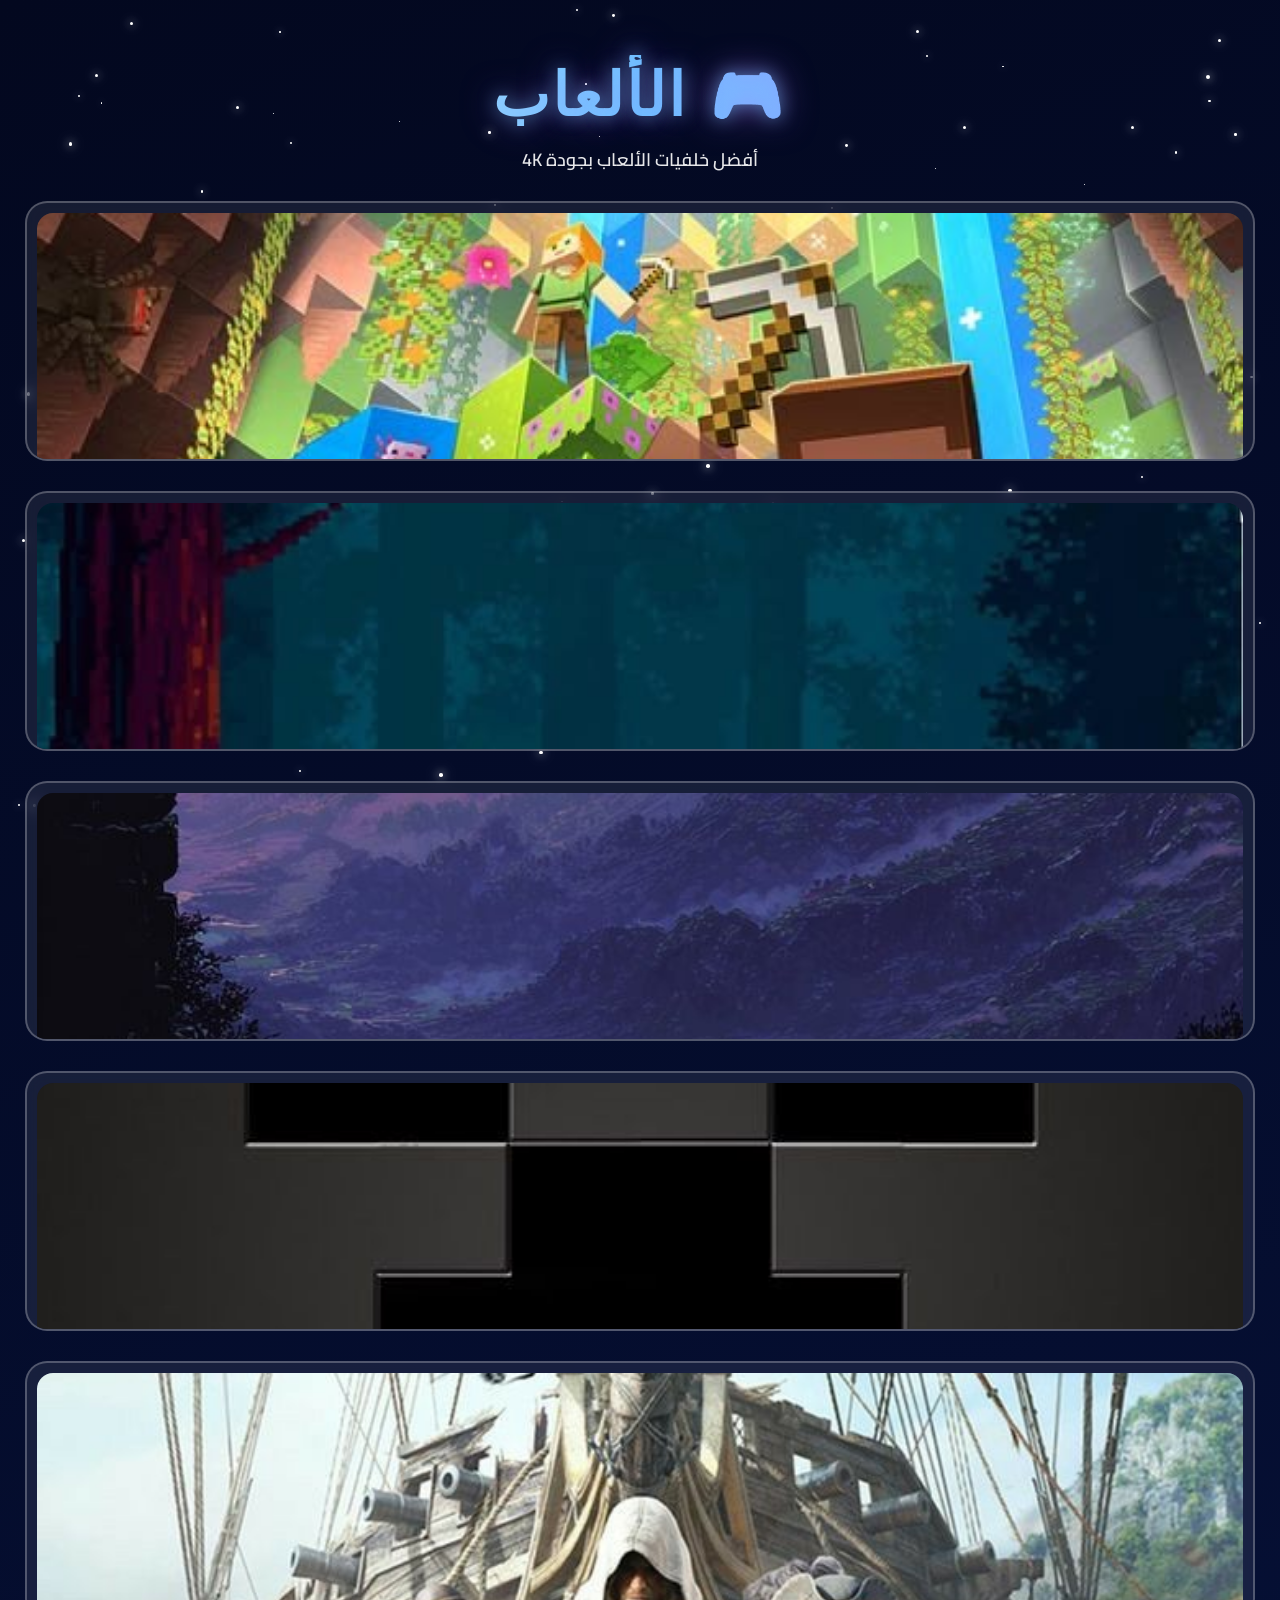
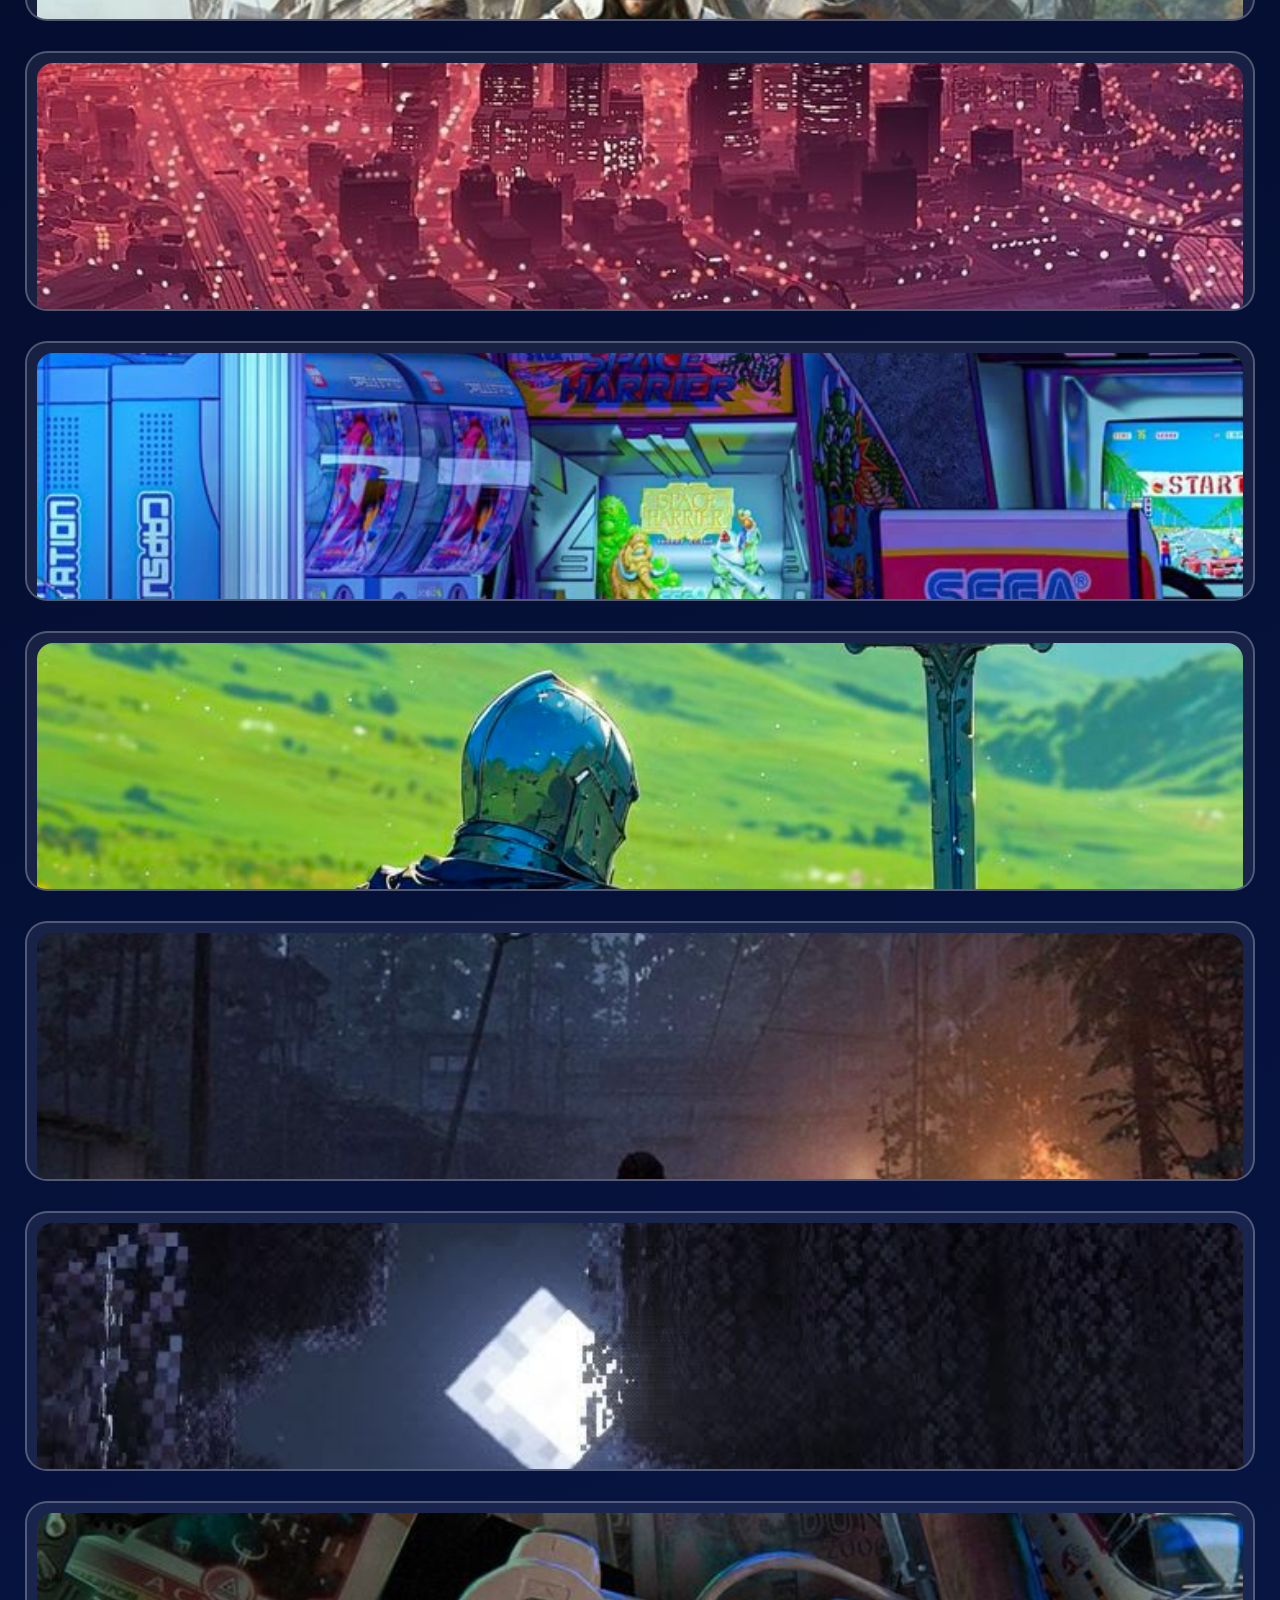
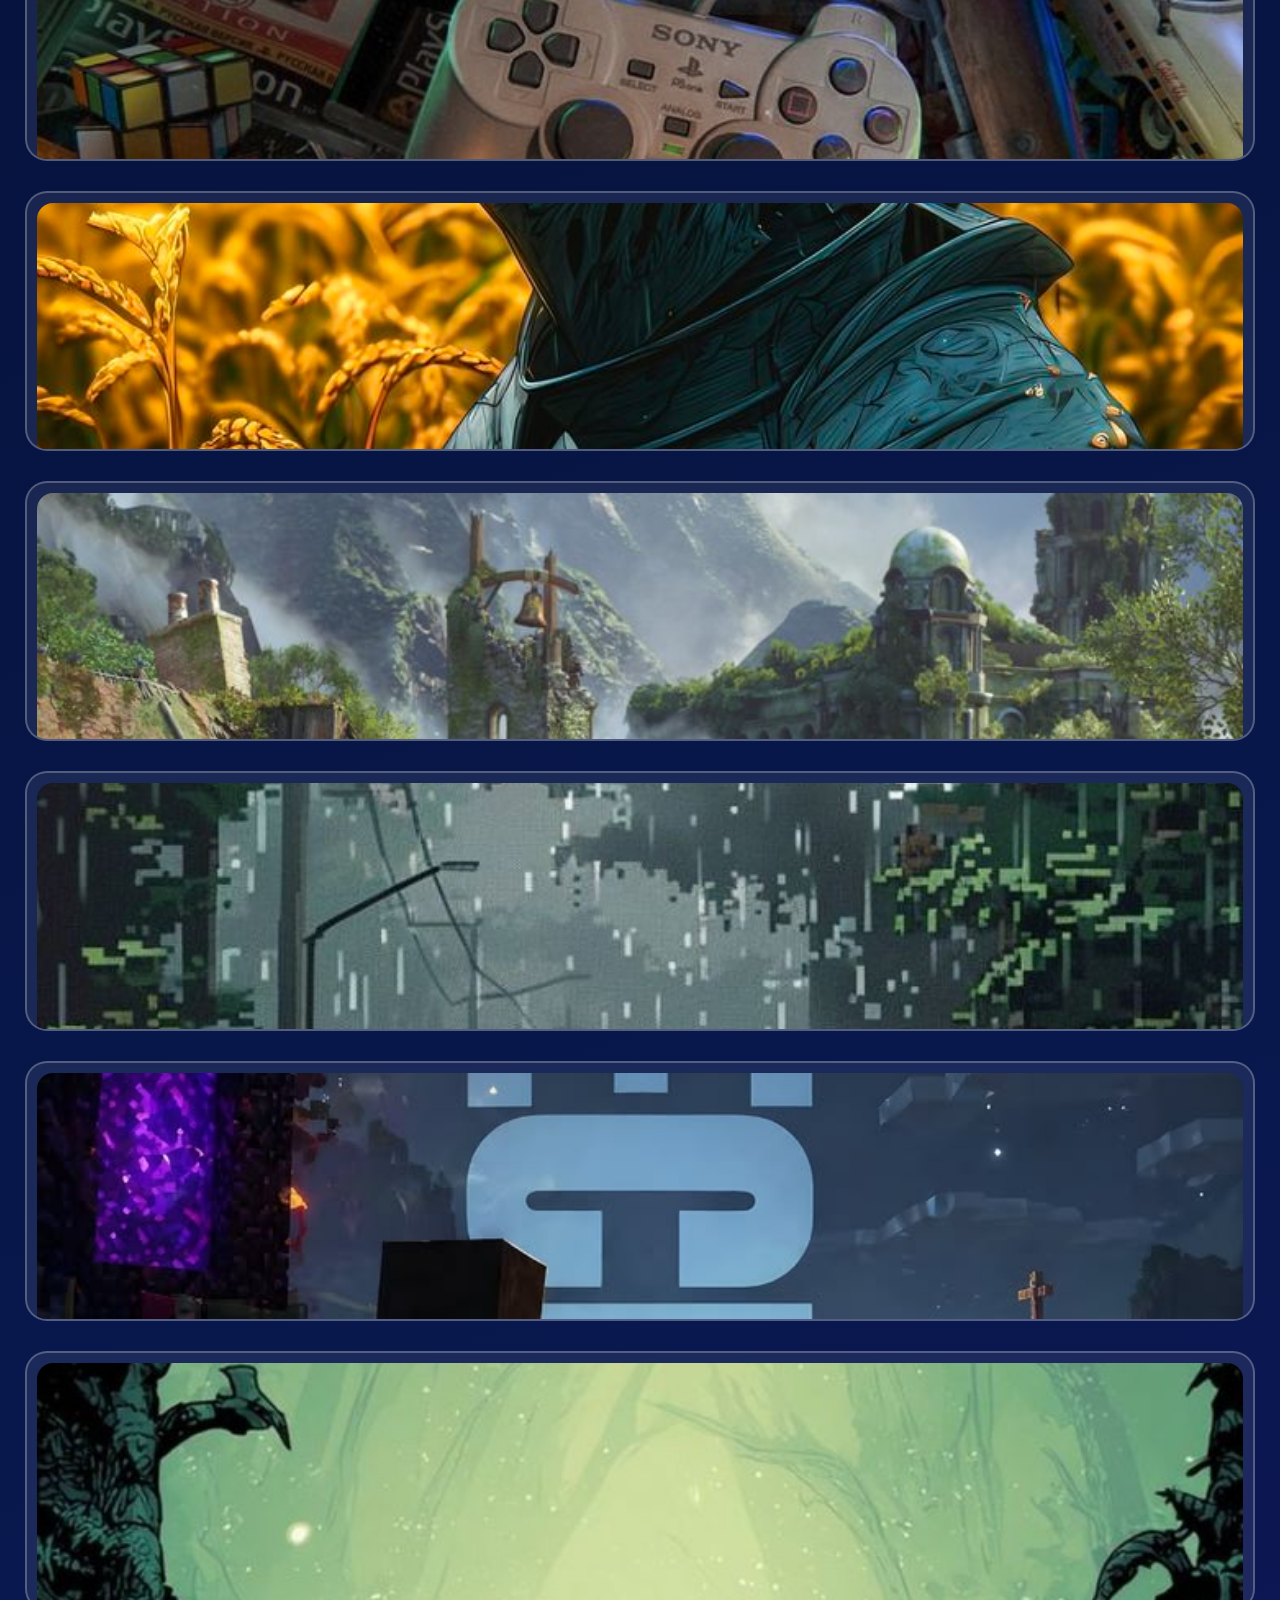
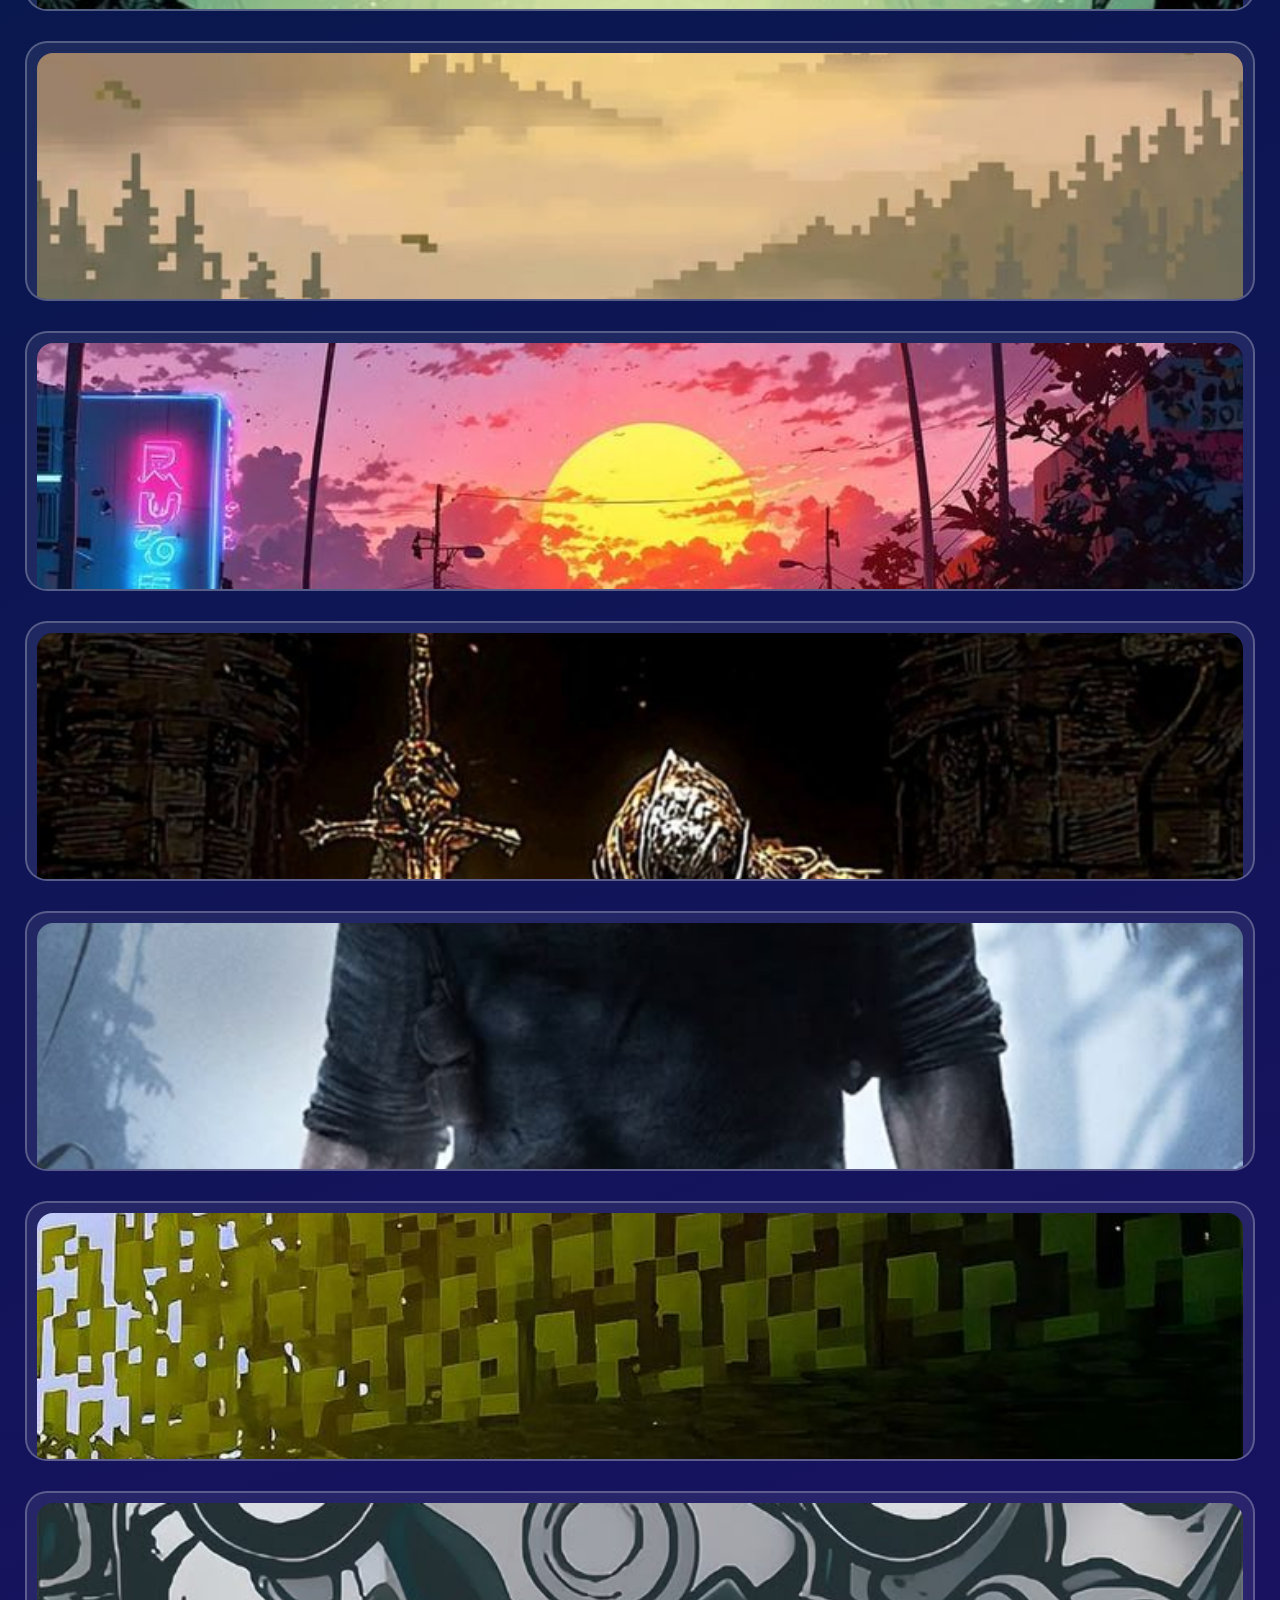
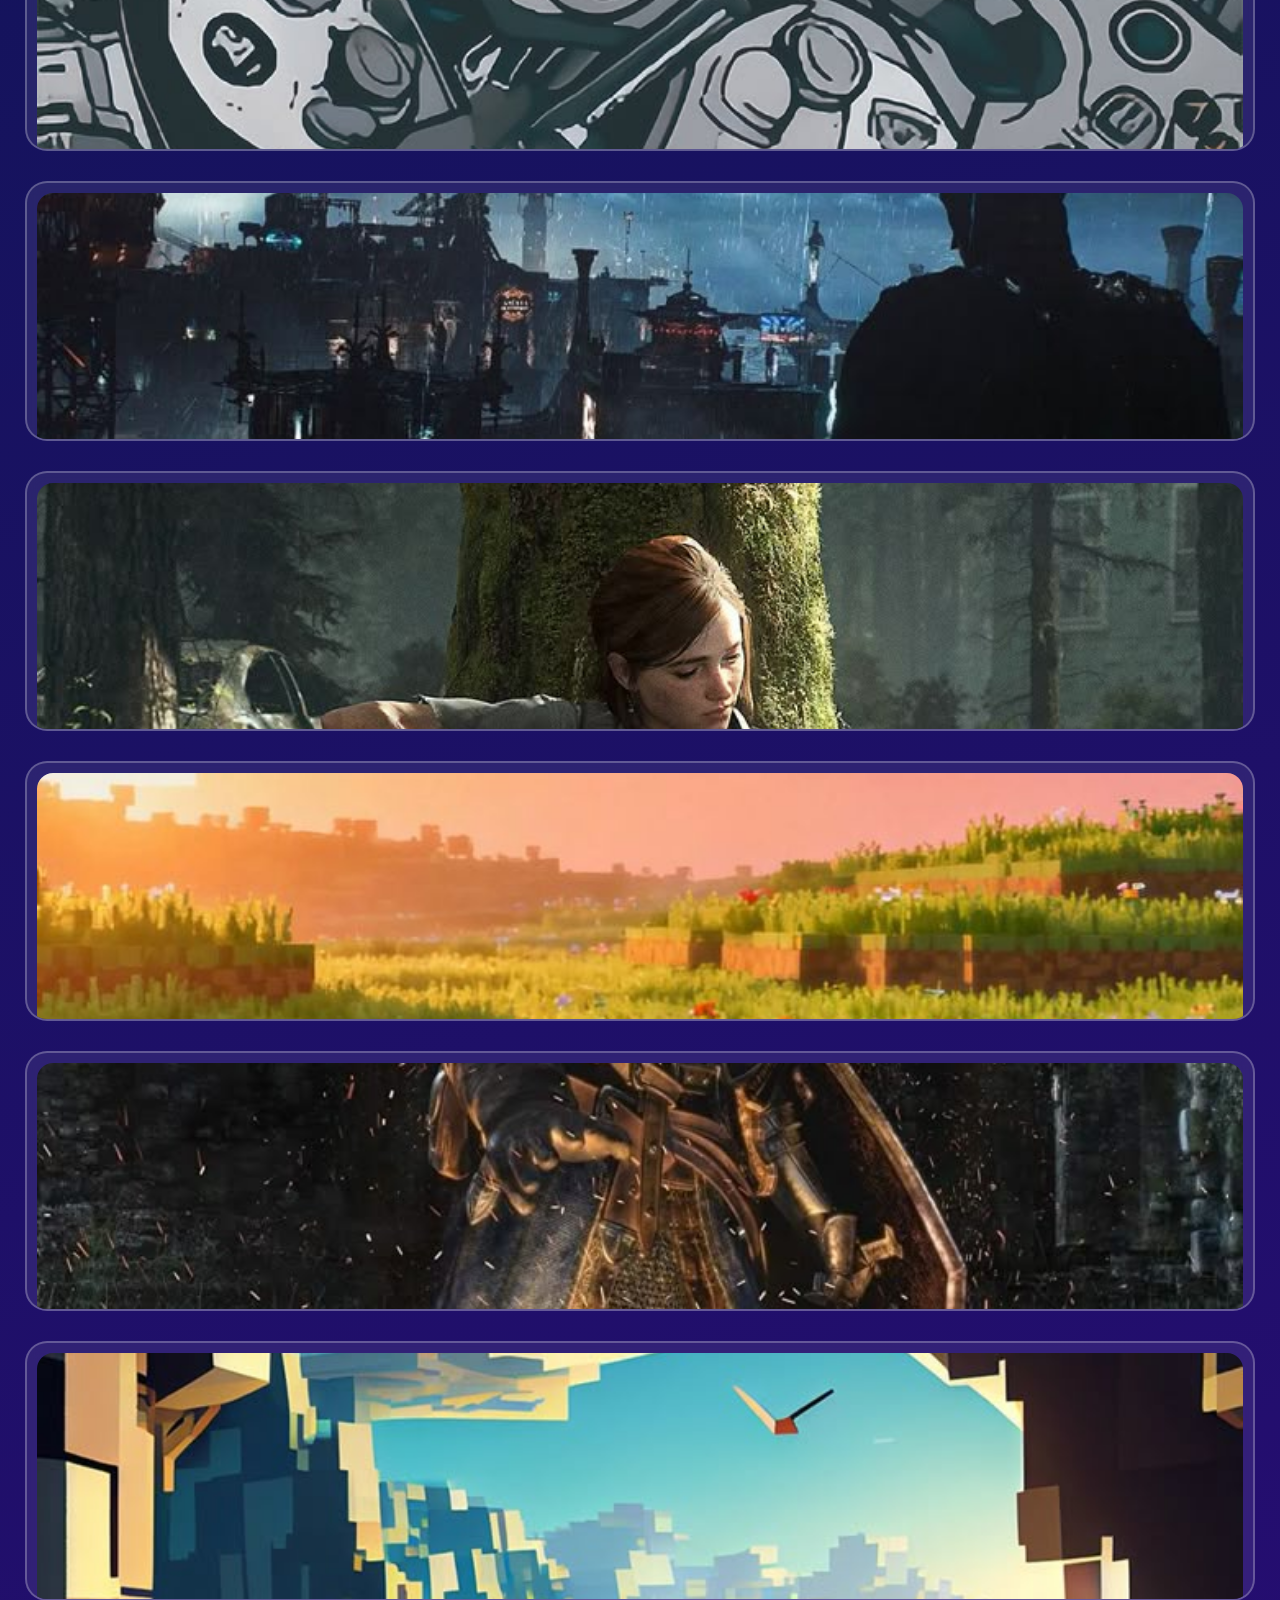
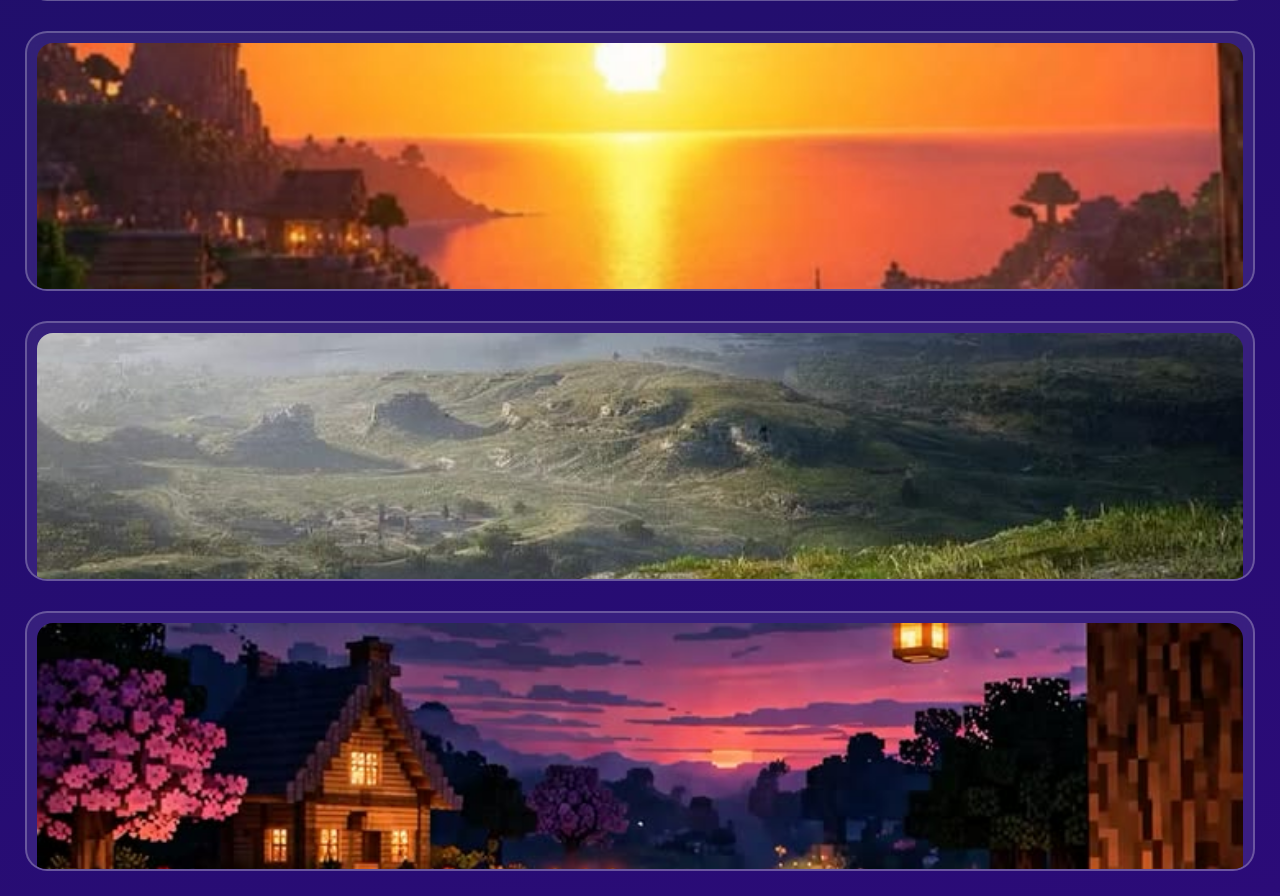
<file: games.html>
<!DOCTYPE html>
<html lang="ar" dir="rtl">

<head>
<meta charset="UTF-8">
<meta name="viewport" content="width=device-width, initial-scale=1.0">

<title>خلفيات الألعاب | WallDex</title>

<link rel="stylesheet" href="style.css">

<link rel="preconnect" href="https://fonts.googleapis.com">
<link rel="preconnect" href="https://fonts.gstatic.com" crossorigin>

<link href="https://fonts.googleapis.com/css2?family=Cairo:wght@400;600;700;800&family=Orbitron:wght@700;800;900&display=swap" rel="stylesheet">

</head>

<body>

<div id="stars"></div>

<header>
<h1>🎮 الألعاب</h1>
<p>أفضل خلفيات الألعاب بجودة 4K</p>
</header>

<section class="gallery">

<div class="wall-card">
<img src="images/a.jpg" alt="Game A">
<a href="images/a.jpg" download class="download-btn">⬇ تحميل الخلفية</a>
</div>

<div class="wall-card">
<img src="images/b.jpg" alt="Game B">
<a href="images/b.jpg" download class="download-btn">⬇ تحميل الخلفية</a>
</div>

<div class="wall-card">
<img src="images/c.jpg" alt="Game C">
<a href="images/c.jpg" download class="download-btn">⬇ تحميل الخلفية</a>
</div>

<div class="wall-card">
<img src="images/d.jpg" alt="Game D">
<a href="images/d.jpg" download class="download-btn">⬇ تحميل الخلفية</a>
</div>

<div class="wall-card">
<img src="images/e.jpg" alt="Game E">
<a href="images/e.jpg" download class="download-btn">⬇ تحميل الخلفية</a>
</div>

<div class="wall-card">
<img src="images/f.jpg" alt="Game F">
<a href="images/f.jpg" download class="download-btn">⬇ تحميل الخلفية</a>
</div>

<div class="wall-card">
<img src="images/g.jpg" alt="Game G">
<a href="images/g.jpg" download class="download-btn">⬇ تحميل الخلفية</a>
</div>

<div class="wall-card">
<img src="images/h.jpg" alt="Game H">
<a href="images/h.jpg" download class="download-btn">⬇ تحميل الخلفية</a>
</div>

<div class="wall-card">
<img src="images/i.jpg" alt="Game I">
<a href="images/i.jpg" download class="download-btn">⬇ تحميل الخلفية</a>
</div>

<div class="wall-card">
<img src="images/j.jpg" alt="Game J">
<a href="images/j.jpg" download class="download-btn">⬇ تحميل الخلفية</a>
</div>

<div class="wall-card">
<img src="images/k.jpg" alt="Game K">
<a href="images/k.jpg" download class="download-btn">⬇ تحميل الخلفية</a>
</div>

<div class="wall-card">
<img src="images/l.jpg" alt="Game L">
<a href="images/l.jpg" download class="download-btn">⬇ تحميل الخلفية</a>
</div>

<div class="wall-card">
<img src="images/m.jpg" alt="Game M">
<a href="images/m.jpg" download class="download-btn">⬇ تحميل الخلفية</a>
</div>

<div class="wall-card">
<img src="images/n.jpg" alt="Game N">
<a href="images/n.jpg" download class="download-btn">⬇ تحميل الخلفية</a>
</div>

<div class="wall-card">
<img src="images/o.jpg" alt="Game O">
<a href="images/o.jpg" download class="download-btn">⬇ تحميل الخلفية</a>
</div>
<div class="wall-card">
<img src="images/p.jpg" alt="Game P">
<a href="images/p.jpg" download class="download-btn">⬇ تحميل الخلفية</a>
</div>

<div class="wall-card">
<img src="images/q.jpg" alt="Game Q">
<a href="images/q.jpg" download class="download-btn">⬇ تحميل الخلفية</a>
</div>

<div class="wall-card">
<img src="images/r.jpg" alt="Game R">
<a href="images/r.jpg" download class="download-btn">⬇ تحميل الخلفية</a>
</div>

<div class="wall-card">
<img src="images/s.jpg" alt="Game S">
<a href="images/s.jpg" download class="download-btn">⬇ تحميل الخلفية</a>
</div>

<div class="wall-card">
<img src="images/t.jpg" alt="Game T">
<a href="images/t.jpg" download class="download-btn">⬇ تحميل الخلفية</a>
</div>

<div class="wall-card">
<img src="images/u.jpg" alt="Game U">
<a href="images/u.jpg" download class="download-btn">⬇ تحميل الخلفية</a>
</div>

<div class="wall-card">
<img src="images/v.jpg" alt="Game V">
<a href="images/v.jpg" download class="download-btn">⬇ تحميل الخلفية</a>
</div>

<div class="wall-card">
<img src="images/w.jpg" alt="Game W">
<a href="images/w.jpg" download class="download-btn">⬇ تحميل الخلفية</a>
</div>

<div class="wall-card">
<img src="images/x.jpg" alt="Game X">
<a href="images/x.jpg" download class="download-btn">⬇ تحميل الخلفية</a>
</div>

<div class="wall-card">
<img src="images/y.jpg" alt="Game Y">
<a href="images/y.jpg" download class="download-btn">⬇ تحميل الخلفية</a>
</div>

<div class="wall-card">
<img src="images/z.jpg" alt="Game Z">
<a href="images/z.jpg" download class="download-btn">⬇ تحميل الخلفية</a>
</div>

<div class="wall-card">
<img src="images/01.jpg" alt="Game 01">
<a href="images/01.jpg" download class="download-btn">⬇ تحميل الخلفية</a>
</div>

<div class="wall-card">
<img src="images/02.jpg" alt="Game 02">
<a href="images/02.jpg" download class="download-btn">⬇ تحميل الخلفية</a>
</div>

<div class="wall-card">
<img src="images/03.jpg" alt="Game 03">
<a href="images/03.jpg" download class="download-btn">⬇ تحميل الخلفية</a>
</div>

<div class="wall-card">
<img src="images/04.jpg" alt="Game 04">
<a href="images/04.jpg" download class="download-btn">⬇ تحميل الخلفية</a>
</div>

</section>

<script src="script.js"></script>

</body>
</html>
</file>
<file: style.css>
*{
margin:0;
padding:0;
box-sizing:border-box;
}

body{

font-family:"Cairo",sans-serif;
background:linear-gradient(160deg,#03081f,#08184d,#2b0b78);
color:white;
min-height:100vh;
overflow-x:hidden;
position:relative;

}

/* النجوم */

#stars{

position:fixed;
top:0;
left:0;
width:100%;
height:100%;
z-index:0;
pointer-events:none;

}

.star{

position:absolute;
background:#fff;
border-radius:50%;
box-shadow:
0 0 8px white,
0 0 18px white;

animation:twinkle infinite ease-in-out;

}

@keyframes twinkle{

0%{
opacity:.2;
transform:scale(.8);
}

50%{
opacity:1;
transform:scale(1.6);
}

100%{
opacity:.2;
transform:scale(.8);
}

}

/* المحتوى */

header{

position:relative;
z-index:2;
text-align:center;
padding-top:55px;

}

/* شعار الموقع */

header h1{

font-family:"Orbitron",sans-serif;

font-size:60px;

font-weight:900;

letter-spacing:3px;

background:linear-gradient(90deg,#ffffff,#6ec8ff,#b56dff);

-webkit-background-clip:text;

-webkit-text-fill-color:transparent;

text-shadow:

0 0 18px rgba(110,200,255,.5),

0 0 35px rgba(181,109,255,.5);

}

/* الوصف */

header p{

margin-top:12px;

font-size:18px;

opacity:.9;

font-weight:600;

}

/* البحث */

.search-box{

position:relative;

z-index:2;

display:flex;

justify-content:center;

margin-top:35px;

}

.search-box input{

width:90%;

max-width:650px;

padding:18px 22px;

font-size:18px;

border:none;

outline:none;

border-radius:18px;

background:rgba(255,255,255,.18);

backdrop-filter:blur(12px);

color:white;

box-shadow:0 0 25px rgba(255,255,255,.08);

}

.search-box input::placeholder{

color:#ececec;

}
/* التصنيفات */

.categories{

position:relative;
z-index:2;
padding:45px 20px;

}

.categories h2{

text-align:center;
font-size:32px;
font-weight:800;
margin-bottom:30px;

}

.grid{

display:grid;
grid-template-columns:repeat(2,1fr);
gap:18px;

}

.card{

background:rgba(255,255,255,.12);
border:1px solid rgba(255,255,255,.15);
backdrop-filter:blur(14px);

border-radius:22px;

padding:28px 15px;

display:flex;
flex-direction:column;
justify-content:center;
align-items:center;

text-decoration:none;

color:white;

transition:.3s;

min-height:150px;

}

.card:hover{

transform:translateY(-8px) scale(1.04);

background:rgba(255,255,255,.18);

box-shadow:0 0 25px rgba(120,120,255,.35);

}

.card:active{

transform:scale(.96);

}

.card{

font-size:48px;

}

.card span{

margin-top:18px;

font-family:"Cairo",sans-serif;

font-size:30px;

font-weight:900;

background:linear-gradient(90deg,#ffffff,#9ddcff,#d29cff);

-webkit-background-clip:text;

-webkit-text-fill-color:transparent;

text-shadow:
0 0 10px rgba(255,255,255,.5),
0 0 20px rgba(120,180,255,.4);

letter-spacing:.5px;

}

/* الفوتر */

footer{

position:relative;
z-index:2;

text-align:center;

padding:45px 20px;

font-size:15px;

opacity:.8;

}

/* الهاتف */

@media(max-width:600px){

header h1{

font-size:50px;

}

.categories h2{

font-size:28px;

}

.card{

min-height:135px;

}

.card span{

font-size:22px;

}

}
/* أحدث الخلفيات */

.latest{
position:relative;
z-index:2;
padding:20px;
}

.latest h2,
.categories h2{

font-family:"Cairo",sans-serif;

font-size:40px;

font-weight:900;

text-align:center;

background:linear-gradient(90deg,#ffffff,#7fd3ff,#b56dff);

-webkit-background-clip:text;

-webkit-text-fill-color:transparent;

text-shadow:
0 0 12px rgba(110,200,255,.7),
0 0 25px rgba(181,109,255,.6);

margin-bottom:30px;

letter-spacing:1px;

}

.wall-slider{
display:flex;
flex-wrap:nowrap;
overflow-x:auto;
overflow-y:hidden;
gap:15px;
padding:10px 0;
scroll-behavior:smooth;
}

.wall-slider a{
flex:0 0 auto;
display:block;
}

.wall-slider img{
width:170px;
height:300px;
display:block;
object-fit:cover;
border-radius:20px;
}

.wall-slider::-webkit-scrollbar{
display:none;
}

.wall-slider a{
flex:none;
}

.wall-slider img{
width:170px;
height:300px;
object-fit:cover;
border-radius:20px;
display:block;
flex-shrink:0;
}

.wall-slider img:hover{
transform:scale(1.05);
}
.wall-slider a{
display:block;
flex:0 0 auto;
text-decoration:none;
}
/* معرض الخلفيات */

.gallery{
position:relative;
z-index:2;
padding:25px;
display:flex;
flex-direction:column;
gap:30px;
}

.wall-card{
background:rgba(255,255,255,.08);
border:1px solid rgba(255,255,255,.15);
border-radius:22px;
padding:15px;
backdrop-filter:blur(10px);
}

.wall-card img{
width:100%;
display:block;
border-radius:18px;
}

.download-btn{
display:block;
margin-top:15px;
padding:15px;
text-align:center;
text-decoration:none;
color:white;
font-size:20px;
font-weight:800;
border-radius:15px;
background:linear-gradient(90deg,#4f8cff,#8a4fff);
transition:.3s;
}

.download-btn:hover{
transform:scale(1.03);
}.wall-slider {
    display: flex;
    gap: 18px;
    overflow-x: auto;
    overflow-y: hidden;
    padding: 20px;
    scroll-snap-type: x mandatory;
    -webkit-overflow-scrolling: touch;
}

.wall-slider::-webkit-scrollbar {
    display: none;
}

.wall-card {
    flex: 0 0 260px;
    background: rgba(255, 255, 255, 0.08);
    border: 2px solid rgba(255, 255, 255, 0.25);
    border-radius: 22px;
    padding: 10px;
    overflow: hidden;
    text-align: center;
    scroll-snap-align: start;
    backdrop-filter: blur(8px);
}

.wall-card img {
    width: 100%;
    height: 380px;
    object-fit: cover;
    display: block;
    border-radius: 16px;
}

.download-btn {
    display: block;
    margin-top: 12px;
    padding: 12px 8px;
    border-radius: 14px;
    background: #6c8cff;
    color: white;
    text-decoration: none;
    font-weight: 700;
    font-family: Cairo, sans-serif;
}

@media (max-width: 600px) {

    .wall-slider {
        gap: 14px;
        padding: 15px;
    }

    .wall-card {
        flex: 0 0 240px;
    }

    .wall-card img {
        height: 360px;
    }
}
</file>
